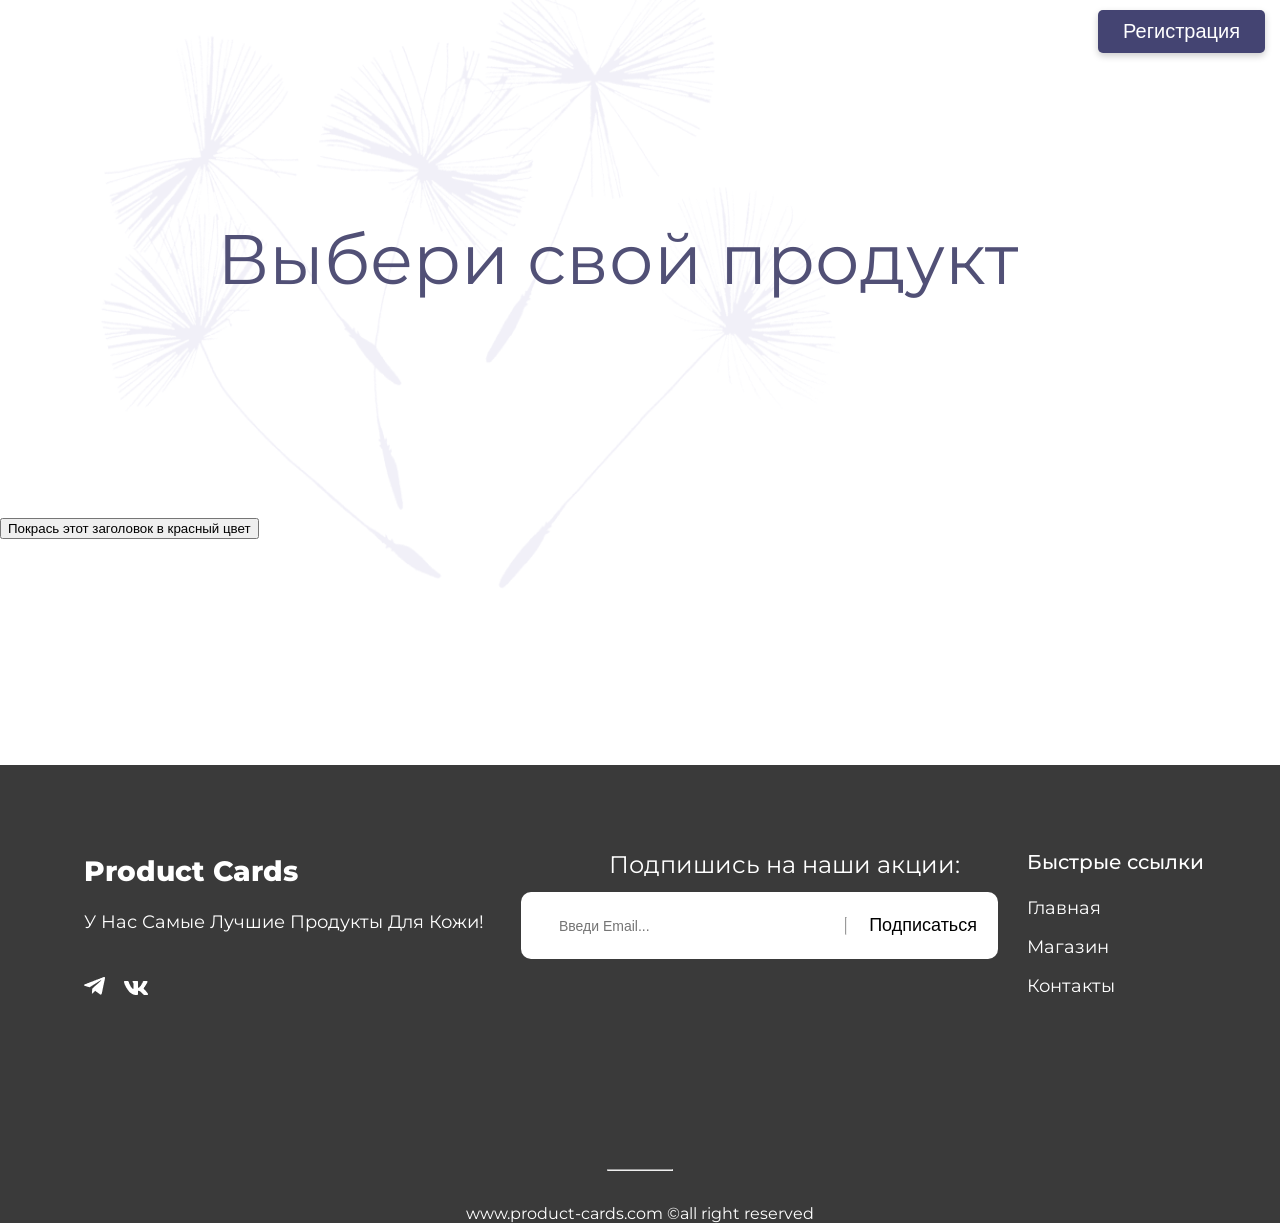
<file: index.html>
<!DOCTYPE html>
<html lang="ru">

<head>
  <meta charset="UTF-8">
  <meta name="viewport" content="width=device-width, initial-scale=1.0">
  <title>Каталог товаров</title>
  <link rel="preconnect" href="https://fonts.googleapis.com">
  <link rel="preconnect" href="https://fonts.gstatic.com" crossorigin>
  <link href="https://fonts.googleapis.com/css2?family=Montserrat:ital,wght@0,100..900;1,100..900&display=swap"
    rel="stylesheet">
  <link rel="stylesheet" href="styles.css">
</head>

<body>
  <h1 class="main-title">Выбери свой продукт</h1>
  <button id="button-color-toggle-button">Покрась этот заголовок в красный цвет</button>
  <main class="page">
    <div class="catalog">
    </div>
    <template id="product-card-template">
      <section class="card">
        <img class="card__image" src="" alt="">
        <p class="card__spec"></p>
        <h3 class="card__name"></h3>
        <p class="card__description"></p>
        <p class="card__list-header">Состав:</p>
        <ul class="card__list"></ul>
        <div class="card-price">
          <span class="card-price__leftside">Цена:</span>
          <span class="card-price__rightside"></span>
        </div>
      </section>
    </template>
  </main>
  <footer class="footer">
    <div class="footer-container">
      <div class="footer-about-container">
        <h3 class="footer-about-title">Product Cards</h3>
        <p class="footer-about-text">У нас самые лучшие продукты для кожи!</p>
        <a href="https://web.telegram.org" target="_blank"><img class="footer-about-tg-icon"
            src="./images/telegram-icon.png" alt="telegram-icon"></a>
        <a href="https://vk.com/" target="_blank"><img class="footer-about-vk-icon" src="./images/vk-icon.png"
            alt="vk-icon" href="vk.com"></a>
      </div>
      <div class="footer-subscribe-container">
        <h3 class="footer-subscribe-title">Подпишись на наши акции:</h3>
        <form class="footer-subscribe-form">
          <input class="footer-subscribe-input" type="email" id="footer-email-input" name="userEmail"
            placeholder="Введи Email..." required>
          <hr class="footer-subscribe-line">
          <button class="footer-subscribe-input-button">Подписаться</button>
        </form>
      </div>
      <nav class="footer-nav">
        <h3 class="footer-nav-title">Быстрые ссылки</h3>
        <ul class="footer-nav-ul">
          <li><a href="" class="footer-nav-link">Главная</a></li>
          <li><a href="" class="footer-nav-link">Магазин</a></li>
          <li><a href="" class="footer-nav-link">Контакты</a></li>
        </ul>
      </nav>
    </div>
    <hr class="footer-bottom-line">
    <a href="" class="footer-bottom-link">www.product-cards.com ©all right reserved</a>
  </footer>
  <div class="modal-wrapper">
    <button class="register-button">Регистрация</button>
    <div class="overlay"></div>
    <div class="modal">
      <div class="close-register-button">
        <svg width="20" height="20" viewBox="0 0 20 20" fill="none" xmlns="http://www.w3.org/2000/svg">
          <path d="M15 5L5 15" stroke="currentColor" stroke-width="2" stroke-linecap="round" stroke-linejoin="round" />
          <path d="M5 5L15 15" stroke="currentColor" stroke-width="2" stroke-linecap="round" stroke-linejoin="round" />
        </svg>
      </div>
      <h3 class="modal-title">Регистрация</h3>
      <form class="modal-form">
        <label class="modal-label" for="form-name">
          Имя:
        </label>
        <input class="modal-input" name="name" type="text" id="form-name" placeholder="введи имя" required>
        <label class="modal-label" for="form-surname">
          Фамилия:
        </label>
        <input class="modal-input" name="surname" type="text" id="form-surname" placeholder="введи фамилию" required>
        <label class="modal-label" for="form-birthdate">
          Дата Рождения:
        </label>
        <input class="modal-input" name="birthdate" type="date" min="1940-01-01" id="form-birthdate"
          placeholder="введи дату рождения" required>
        <label class="modal-label" for="form-login">
          Логин:
        </label>
        <input class="modal-input" name="login" type="text" id="form-login" placeholder="введи логин" required>
        <label class="modal-label" for="form-password">
          Пароль:
        </label>
        <input class="modal-input" name="password" type="password" id="form-password" placeholder="введи пароль" required>
        <label class="modal-label" for="form-repeat-password">
          Повторение пароля:
        </label>
        <input class="modal-input" name="repeatPassword" type="password" id="form-repeat-password"
          placeholder="введи повтор пороля" required>
        <button class="form-button">Зарегестрироваться</button>
      </form>
    </div>
  </div>
  <img src="images/background-flower.png" alt="background-flower" class="background">
  <script src="./javascript/main.js" type="module"></script>
</body>

</html>
</file>
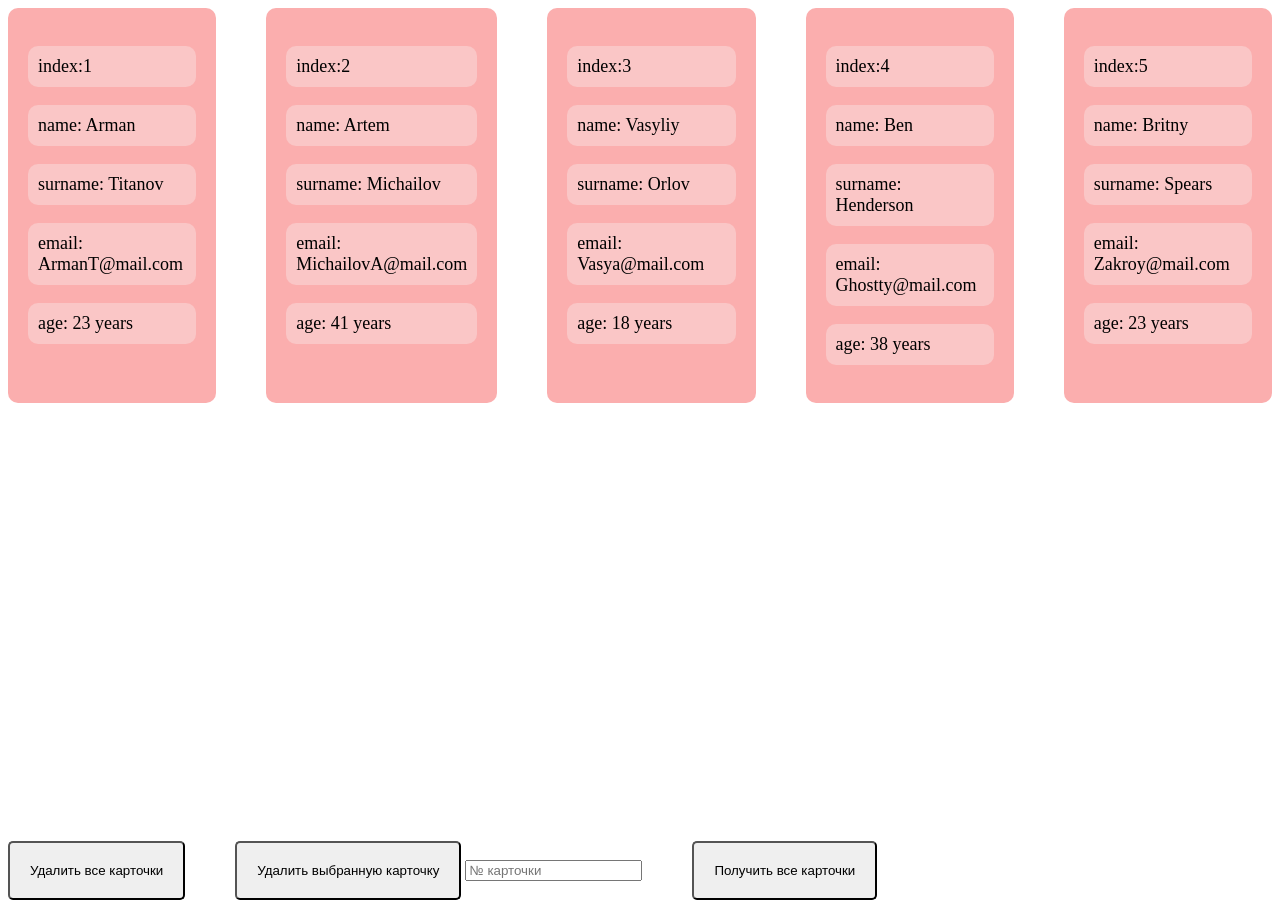
<file: async/async.html>
<!DOCTYPE html>
<html lang="en">
<head>
  <meta charset="UTF-8">
  <meta name="viewport" content="width=device-width, initial-scale=1.0">
  <title>Document</title>
  <link rel="stylesheet" href="styles.css">
</head>
<body>
  <p class="status">Данные загружаются</p>
  <div class="users-catalog"></div>
  <template id="users-catalog">
    <div class="card">
      <p class="user-id"></p>
      <p class="user-name"></p>
      <p class="user-surname"></p>
      <p class="user-email"></p>
      <p class="user-age"></p>
    </div>
  </template>
  <div class="button-panel">
    <button class="button" id="delete-all-button">Удалить все карточки</button>
    <div>
      <button class="button" id="delete-chosen-button">Удалить выбранную карточку</button>
      <input class="button" type="text" id="delete-chosen-input" placeholder="№ карточки">
    </div>
    <button class="button" id="get-all-button">Получить все карточки</button>
  </div>
  <script src="async.js"></script>
</body>
</html>
</file>
<file: styles.css>
* {
  box-sizing: border-box;
}

body {
  margin: 0;
  font-family: Montserrat;
}

.main-title {
  max-width: 846px;
  height: 78px;
  margin: 220px auto;
  font-style: normal;
  font-weight: 400;
  font-size: 70px;
  line-height: 78px;
  color: #515076;
}

#toggle-red-title-button {
  position: absolute;
  top: 20px;
  left: 20px;
  width: 200px;
  padding: 10px;
  background-color: #dad8f3;
  border-radius: 5px;
  text-align: center;
}

/* .page {
  margin: 408px auto;
 width: 1110px;
  min-height: 1191px;
} */
.catalog {
  width: 1110px;
  display: flex;
  flex-wrap: wrap;
  margin: 0 auto;
  justify-content: center;
  gap: 45px;
  margin-bottom: 116px;
  margin-top: 110px;
}

.cards__top {
  display: flex;
  justify-content: space-between;
  gap: 45px;
}

.cards__bottom {
  display: flex;
  justify-content: center;
  gap: 45px;
}

.card {
  display: flex;
  flex-direction: column;
  justify-content: space-between;
  width: 340px;
  min-height: 573px;
  background-color: #F7F7FA;
  padding: 25px;
}

.card__image {
  min-height: 245px;
}

.card__spec {
  margin: 13px 0;
  max-width: 171px;
  font-weight: 400;
  font-size: 12px;
  line-height: 24px;
  letter-spacing: 0%;
  text-transform: uppercase;
  color: #A5A3B9;
}

.card__name {
  margin: 0px 0px;
  font-weight: 700;
  font-size: 20px;
  line-height: 27px;
  letter-spacing: 0%;
  color: #515076;
}

.card__discription {
  margin: 5px 0px;
  font-weight: 400;
  font-style: normal;
  font-size: 13px;
  line-height: 18px;
  letter-spacing: 0%;
  color: #515076;
}

.card__list-header {
  margin: 10px 0px 6px;
  color: #515076;
}

.card__list {
  display: flex;
  flex-direction: column;
  justify-content: start;
  gap: 3px;
  padding-left: 16px;
  margin: 0;
}

.card__list-child {
  margin: 3px 0;
  height: 18px;
  font-weight: 400;
  font-size: 13px;
  line-height: 18px;
  color: #515076;
}

.card-price {
  margin: 40px 0px 0px;
  display: flex;
  flex-direction: row;
  align-items: baseline;
  justify-content: space-between;
  color: #515076;
}

.card-price__leftside {
  font-style: normal;
  font-weight: 700;
  font-size: 20px;
  line-height: 24px;
  color: #515076;
}

.card-price__rightside {
  font-style: normal;
  font-weight: 400;
  font-size: 20px;
  line-height: 24px;
  color: #515076;
}

.background {
  position: absolute;
  max-width: 790px;
  min-height: 697px;
  left: 85px;
  top: 0px;
  z-index: -1;
}

.red {
  color: #ff0000;
}

.footer {
  background-color: #3A3A3A;
  display: flex;
  flex-direction: column;
  justify-content: space-between;
  width: 100%;
  margin-top: 50px;
  color: #FFFFFF;
}

.footer-container {
  display: flex;
  flex-direction: row;
  justify-content: space-between;
  padding: 85px 75px 162px 84px;
}

.footer-about-container {
  width: 409px;
}

.footer-about-title {
  margin: 0;
  font-weight: 800;
  font-size: 28px;
  line-height: 154%;
  letter-spacing: 0%;
  text-transform: capitalize;
  color: #FFFFFF;
}

.footer-about-text {
  margin: 16px 0 40px 0;
  font-weight: 400;
  font-size: 18px;
  line-height: 154%;
  letter-spacing: 0%;
  text-transform: capitalize;

}

.footer-about-tg-icon {
  margin-right: 15px;
}

.footer-subscribe-title {
  margin: 0 39px 13px 88px;
  font-weight: 400;
  font-size: 24px;
}

.footer-subscribe-form {
  width: 477px;
  display: flex;
  align-items: center;
  padding: 22px 15px 22px 36px;
  background-color: #FFFFFF;
  border-radius: 10px;
}

.footer-subscribe-input {
  flex: 1;
  border: none;
  font-weight: 500;
  font-size: 14px;
}

.footer-subscribe-line {
  width: 1px;
  height: 18px;
  margin: 0 16px;
  background-color: black;
}

.footer-subscribe-input-button {
  width: max-content;
  color: #000000;
  font-weight: 500;
  font-size: 18px;
  border: none;
  background-color: white;
}

.footer-nav {
  display: flex;
  flex-direction: column;
  width: 178px;
}

.footer-nav-title {
  margin: 0 0 23px 0;
  font-weight: 500;
  font-size: 20px;
}

.footer-nav-ul {
  display: flex;
  flex-direction: column;
  justify-content: space-between;
  gap: 17px;
  list-style: none;
  margin: 0;
  padding: 0;
}

.footer-nav-link {
  text-decoration: none;
  color: #FFFFFF;
  font-weight: 400;
  font-size: 18px;
}

.footer-bottom-line {
  width: 66px;
  margin-bottom: 33px;
}

.footer-bottom-link {
  text-align: center;
  text-decoration: none;
  color: #FFFFFF;
}

.overlay {
  display: none;
  position: fixed;
  top: 0;
  left: 0;
  width: 100%;
  height: 100%;
  background: rgba(0, 0, 0, 0.5);
  z-index: 10;
}

.overlay-showed {
  display: block;
}

.register-button {
  position: absolute;
  top: 10px;
  right: 15px;
  font-size: 20px;
  background-color: #444472;
  border: none;
  border-radius: 5px;
  box-shadow: 0px 3px 7px rgba(0, 0, 0, 0.2);
  color: white;
  padding: 10px 25px;
  cursor: pointer;
}

.close-register-button {
  position: absolute;
  top: 40px;
  right: 20px;
}

.modal-title {
  text-align: center;
}

.modal {
  display: none;
}

.modal-showed {
  width: 600px;
  position: fixed;
  top: 50%;
  left: 50%;
  transform: translate(-50%, -50%);
  display: flex;
  flex-direction: column;
  gap: 30px;
  text-align: left;
  background-color: #d5ff96;
  border-radius: 10px;
  padding: 50px;
  z-index: 11;
}

.modal-form {
  display: flex;
  flex-direction: column;
  gap: 15px;
}

.modal-label {
  display: block;
}

.modal-input {
  min-height: 25px;
  padding: 6px;
  display: block;
  background: #e9ffc8;
  border: 1px solid seagreen;
  border-radius: 5px;
  align-self: flex-start;
}

.form-button {
  border: none;
  border-radius: 5px;
  background: #93f2ff;
  padding: 9px;
  align-self: flex-end;
}
</file>
<file: async/styles.css>
* {
  box-sizing: border-box;
}
.status {
  position: absolute;
  top: 50%;
  left: 50%;
  transform: translate(-50%, -50%);
}
.card {
  background: rgb(251, 174, 174);
  width: 350px;
  border-radius: 10px;
  padding: 20px;
}
.users-catalog {
  display: flex;
  flex-direction: row;
  gap: 50px;
  font-size: large;
}
.card p {
  background: rgb(250, 198, 198);;
  padding: 10px;
  border-radius: 10px;
}
.button-panel {
  position: fixed;
  bottom: 0;
  display: flex;
  justify-content: center;
  gap: 50px;
}
button {
  padding: 20px;
  border-radius: 5px;
}
.status {
  font-size: x-large;
}
</file>
